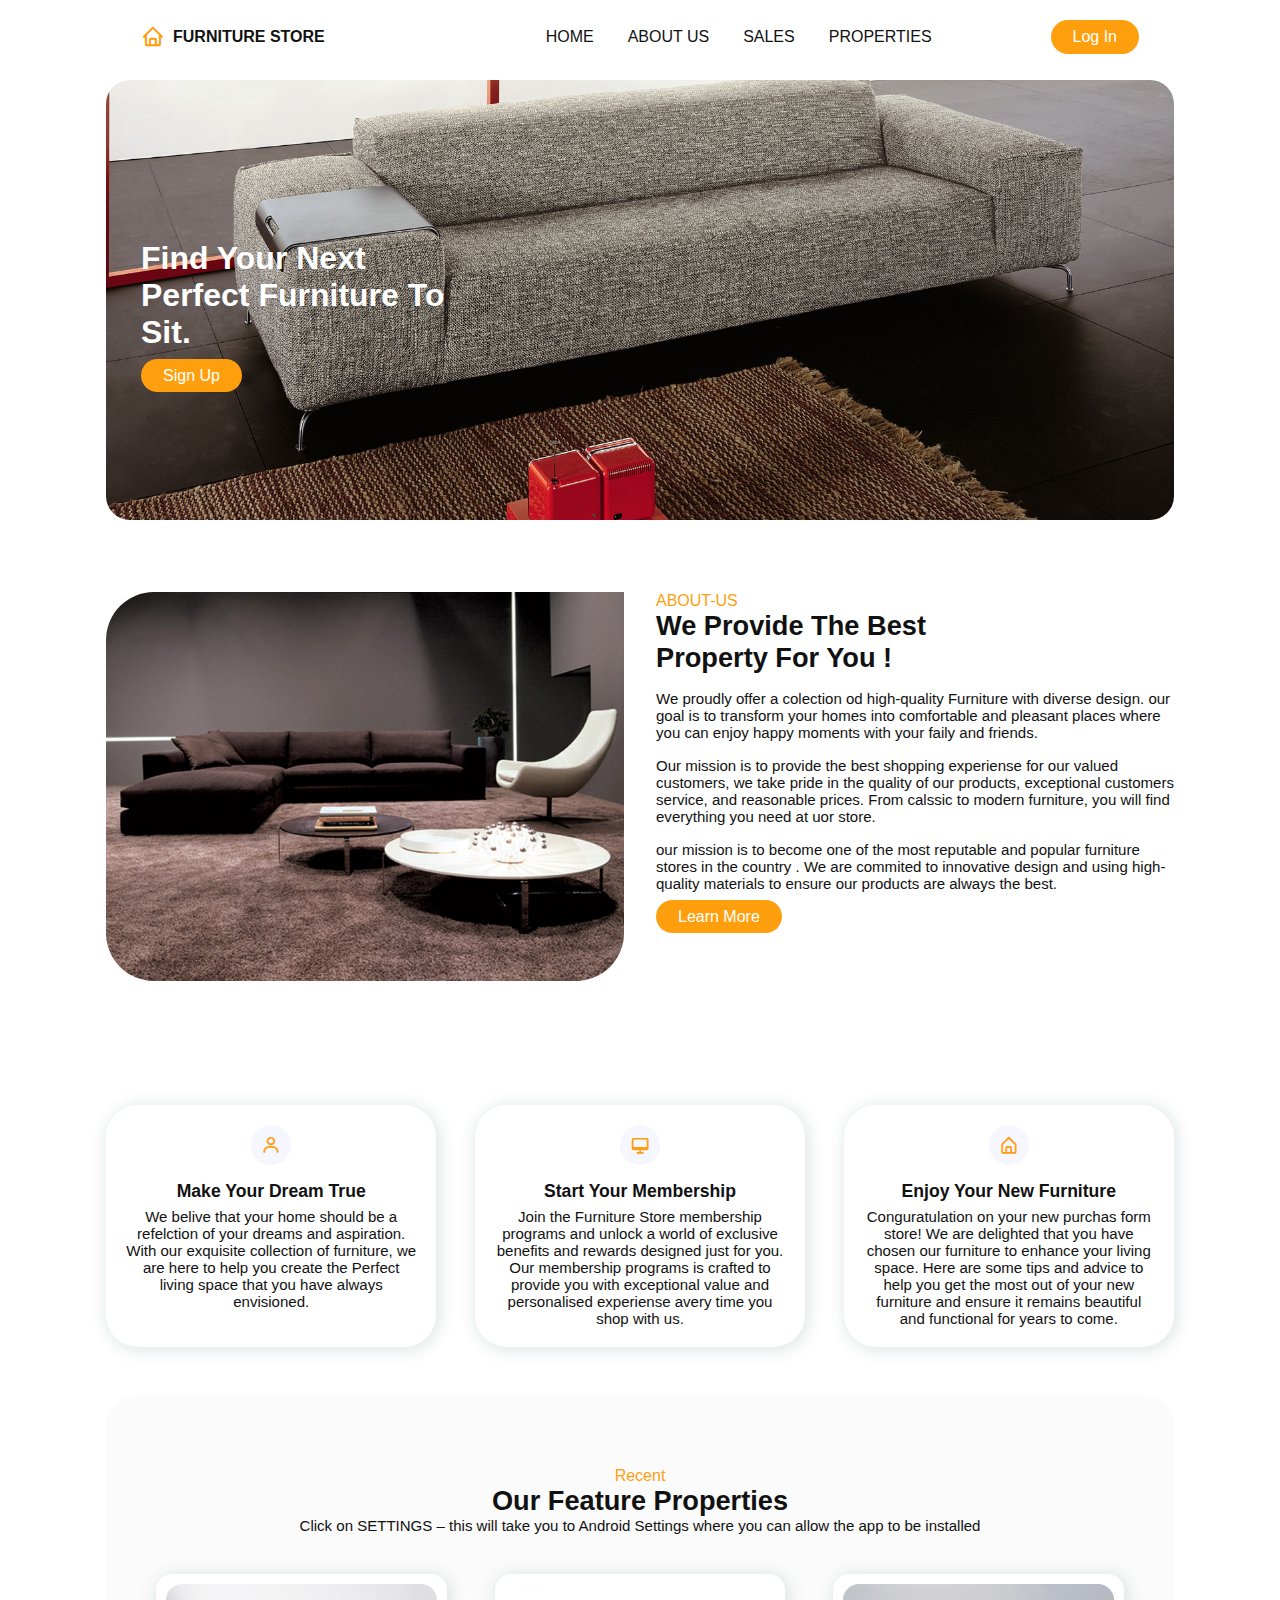
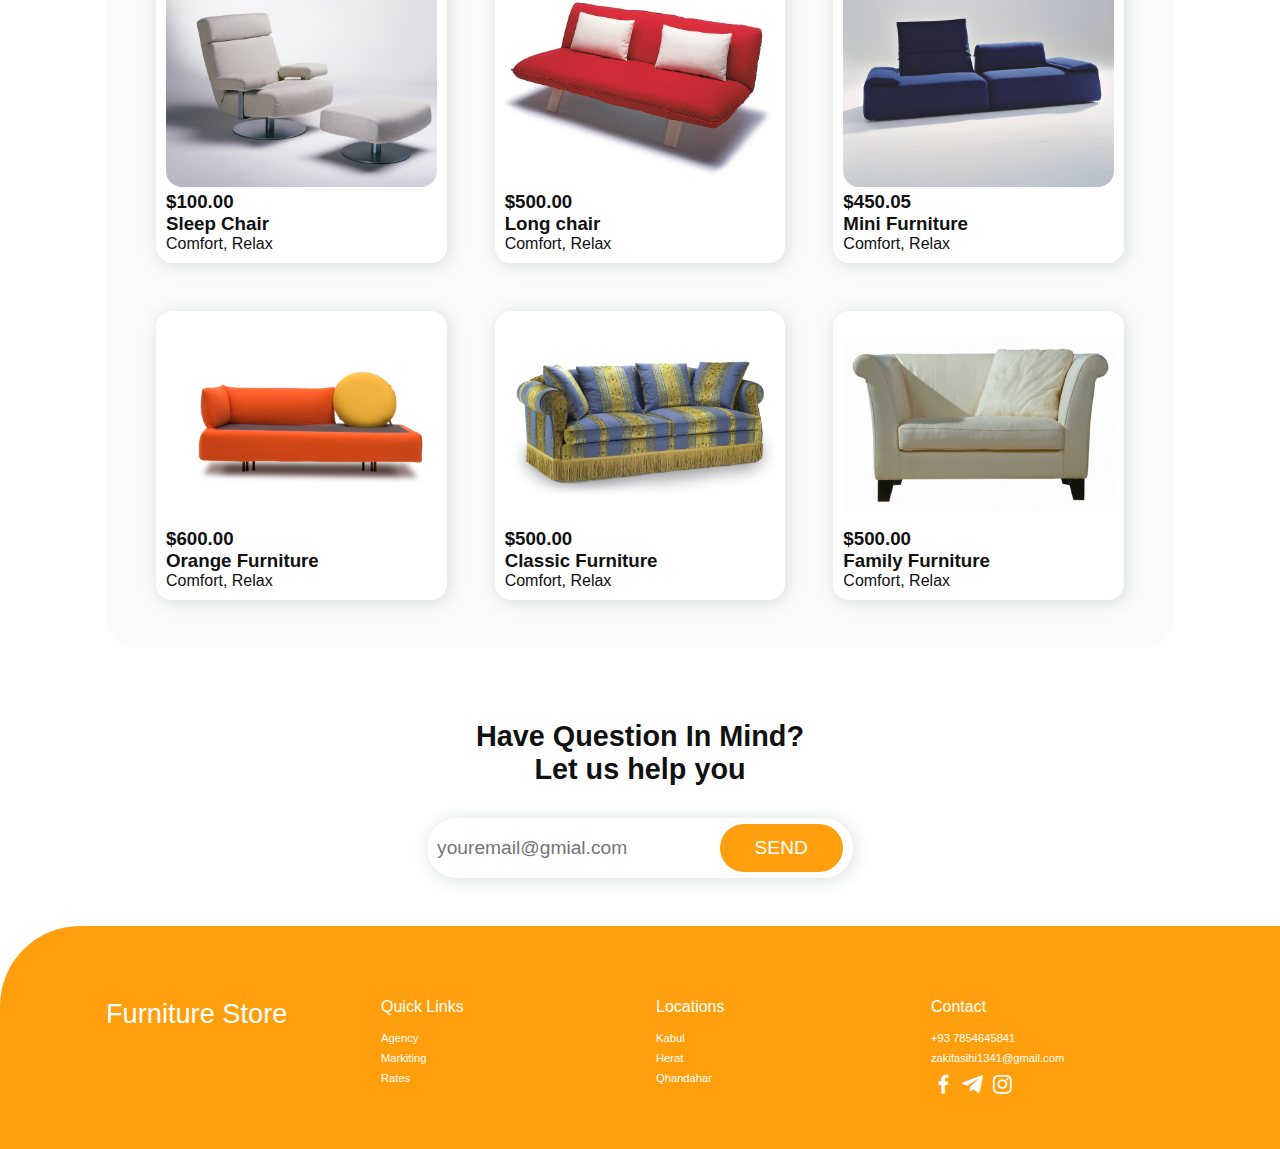
<file: index.html>
<!DOCTYPE html>
<html lang="en">
<head>
    <meta charset="UTF-8">
    <meta http-equiv="X-UA-Compatible" content="IE=edge">
    <meta name="viewport" content="width=device-width, initial-scale=1.0">
    <title>Furniture Store</title>
    <link rel="stylesheet" href="style.css">
    <link rel="stylesheet" href="https://cdn.jsdelivr.net/npm/boxicons@latest/css/boxicons.min.css">
</head>
<body>

    <!-- Navbar -->
    
    <header>
        <div class="nav container">
            <!-- Logo -->
            <a href="index.html" class="logo"><i class="bx bx-home"></i> Furniture Store</a>
            <!-- Menu Icon -->
            <input type="checkbox" name="" id="menu">
            <label for="menu"></label>
            <!-- Nav List -->
            <ul class="navbar">
                <li><a href="#home">Home</a></li>
                <li><a href="#about">About Us</a></li>
                <li><a href="#sales">Sales</a></li>
                <li><a href="#properties">Properties</a></li>
            </ul>
            <!-- Log in button -->
            <a href="login.html" class="btn"> Log In</a>
        </div>
    </header>
    <!-- Home -->
    <section class="home container" id="home">
        <div class="home-text">
            <h1>Find Your Next <br> Perfect Furniture To <br> Sit.</h1>
            <a href="sign-up.html" class="btn">Sign Up</a>
        </div>
    </section>
    <!-- About -->
    <section class="about container" id="about">
        <div class="about-img">
            <img src="./Img/About us.jpg" alt="">
        </div>
        <div class="about-text">
            <span>About-Us</span>
            <h2>We Provide The Best <br>Property For You !</h2>
            <p>We proudly offer a colection od high-quality Furniture with diverse design. our goal is to transform
                your homes into comfortable and pleasant places where you can enjoy happy moments with your faily and friends.
            </p>
            <p>Our mission is to provide the best shopping experiense for our valued customers, we take pride in the quality 
                of our products, exceptional customers service, and reasonable prices. From calssic to modern furniture, you will find everything you need at uor store.
            </p>
            <p>our mission is to become one of the most reputable and popular furniture stores in the country . We are 
                commited to innovative  design and using high-quality  materials to ensure our products are always the best.
            </p>
            <a href="#" class="btn">Learn More</a>
        </div>
    </section>
    <!-- sales -->
    <section class="sales container" id="sales">
        <!-- Box 1-->
        <div class="box">
            <i class='bx bx-user'></i>
            <h3>Make Your Dream True</h3>
            <p>We belive that your home should be a refelction of your dreams and aspiration. With our exquisite collection 
                of furniture, we are here to help you create the Perfect living space that you have always envisioned.
            </p>
        </div>
        <!-- Box 1-->
                <div class="box">
                    <i class='bx bx-desktop'></i>
                    <h3>Start Your Membership</h3>
                    <p>Join the Furniture Store membership programs and unlock a world of exclusive benefits and rewards
                        designed just for you. Our membership programs is crafted to provide you with exceptional value 
                        and personalised  experiense avery time you shop with us.
                    </p>
                </div>
        <!-- Box 1-->
        <div class="box">
            <i class='bx bx-home-alt'></i>
            <h3>Enjoy Your New Furniture</h3>
            <p>Conguratulation on your new purchas form store! We are delighted that you have chosen our
                furniture to enhance your living space. Here are some tips and advice to help you get the most out of
                your new furniture and ensure it remains beautiful and functional for years to come.
            </p>
        </div>
    </section>
    <!-- Properties -->
    <section class="properties container" id="properties">
        <div class="heading">
            <span>Recent</span>
            <h2>Our Feature Properties</h2>
            <p>Click on SETTINGS – this will take you to Android Settings where you can allow the app to be installed</p>
        </div>
        <div class="properties-container container">
            <!-- Box 1 -->
            <div class="box">
                <img src="./Img/1.jpg" alt="">
                <h3>$100.00</h3>
                <div class="content">
                    <div class="text">
                        <h3>Sleep Chair</h3>
                        <p>Comfort, Relax</p>
                    </div>
                </div>
            </div>
            <!-- Box 2 -->
            <div class="box">
                <img src="./Img/2.jpg" alt="">
                <h3>$500.00</h3>
                <div class="content">
                    <div class="text">
                        <h3>Long chair</h3>
                        <p>Comfort, Relax</p>
                    </div>
                </div>
            </div>
            <!-- Box 3 -->
            <div class="box">
                <img src="./Img/3.jpg" alt="">
                <h3>$450.05</h3>
                <div class="content">
                    <div class="text">
                        <h3>Mini Furniture</h3>
                        <p>Comfort, Relax</p>
                    </div>
                </div>
            </div>
            <!-- Box 4 -->
            <div class="box">
                <img src="./Img/4.jpg" alt="">
                <h3>$600.00</h3>
                <div class="content">
                    <div class="text">
                        <h3>Orange Furniture</h3>
                        <p>Comfort, Relax</p>
                    </div>
                </div>
            </div>
            <!-- Box 5 -->
            <div class="box">
                <img src="./Img/5.jpg" alt="">
                <h3>$500.00</h3>
                <div class="content">
                    <div class="text">
                        <h3>Classic Furniture</h3>
                        <p>Comfort, Relax</p>
                    </div>
                </div>
            </div>
            <!-- Box 6 -->
            <div class="box">
                <img src="./Img/6.jpg" alt="">
                <h3>$500.00</h3>
                <div class="content">
                    <div class="text">
                        <h3>Family Furniture</h3>
                        <p>Comfort, Relax</p>
                    </div>
                </div>
            </div>
        </div>
    </section>
    <!-- News Letter -->
    <Section class="newsletter container">
        <h2>Have Question In Mind? <br> Let us help you</h2>
        <form action="">
            <input type="email" name="" id="email-box" placeholder="youremail@gmial.com" required>
            <input type="submit" value="Send" class="btn">
        </form>
    </Section>
    <!-- Footer -->
    <section class="footer">
        <div class="footer-container container">
            <h2>Furniture Store</h2>
            <div class="footer-box">
                <h3>Quick Links</h3>
                <a href="#">Agency</a>
                <a href="#">Markiting</a>
                <a href="#">Rates</a>
            </div>
            <div class="footer-box">
                <h3>Locations</h3>
                <a href="#">Kabul</a>
                <a href="#">Herat</a>
                <a href="#">Qhandahar</a>
            </div>
            <div class="footer-box">
                <h3>Contact</h3>
                <a href="#">+93 7854645841</a>
                <a href="#">zakifasihi1341@gmail.com</a>
                <div class="social">
                    <a href="#"><i class='bx bxl-facebook'></i></a>
                    <a href="#"><i class='bx bxl-telegram'></i></a>
                    <a href="#"><i class='bx bxl-instagram'></i></a>
                </div>
            </div>
        </div>
    </section>

</body>
</html>
</file>
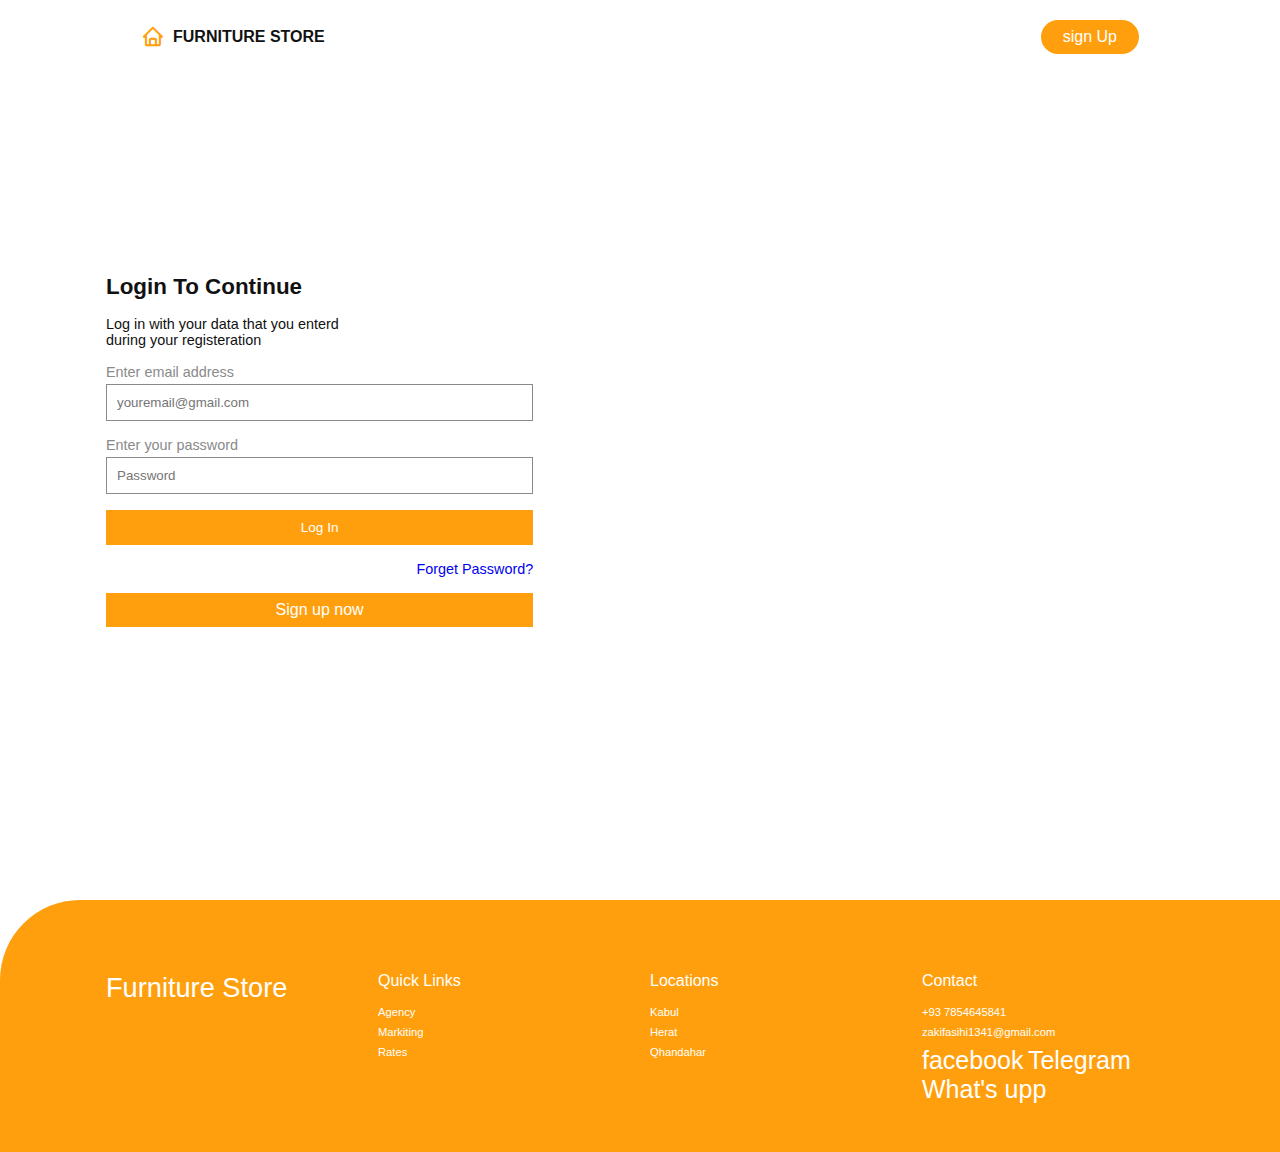
<file: login.html>
<!DOCTYPE html>
<html lang="en">
<head>
    <meta charset="UTF-8">
    <meta http-equiv="X-UA-Compatible" content="IE=edge">
    <meta name="viewport" content="width=device-width, initial-scale=1.0">
    <title>Log in Page</title>
    <link rel="stylesheet" href="style.css">
    <link rel="stylesheet"
  href="https://cdn.jsdelivr.net/npm/boxicons@latest/css/boxicons.min.css">
</head>
<body>

    <!-- Navbar -->
    
    <header>
        <div class="nav container">
            <!-- Logo -->
            <a href="index.html" class="logo"><i class="bx bx-home"></i> Furniture Store</a>

            <!-- Log in button -->
            <a href="sign-up.html" class="btn">sign Up</a>
        </div>

    </header>
    <!-- Log in-->
    <div class="login container">
        <div class="login-container">
            <h2>Login To Continue</h2>
            <p>Log in with your data that you enterd <br> during your registeration</p>
            <!-- Login Form-->
            <form action="">
                <span>Enter email address</span>
                <input type="email" placeholder="youremail@gmail.com" required>
                <span>Enter your password</span>
                <input type="password" placeholder="Password" required>
                <input type="submit" value="Log In" class="buttom">
                <a href="#">Forget Password?</a>
            </form>
            <a href="sign-up.html" class="btn">Sign up now</a>
        </div>
        <!-- Log In Image-->
        <div class="login-image">
            <img src="./Img/Welcome.png " alt="">
        </div>
    </div>

    <!-- Footer -->
    <section class="footer">
        <div class="footer-container container">
            <h2>Furniture Store</h2>
            <div class="footer-box">
                <h3>Quick Links</h3>
                <a href="#">Agency</a>
                <a href="#">Markiting</a>
                <a href="#">Rates</a>
            </div>
            <div class="footer-box">
                <h3>Locations</h3>
                <a href="#">Kabul</a>
                <a href="#">Herat</a>
                <a href="#">Qhandahar</a>
            </div>
            <div class="footer-box">
                <h3>Contact</h3>
                <a href="#">+93 7854645841</a>
                <a href="#">zakifasihi1341@gmail.com</a>
                <div class="social">
                    <a href="#">facebook</a>
                    <a href="#">Telegram</a>
                    <a href="#">What's upp</a>
                </div>
            </div>
        </div>
    </section>

</body>
</html>
</file>
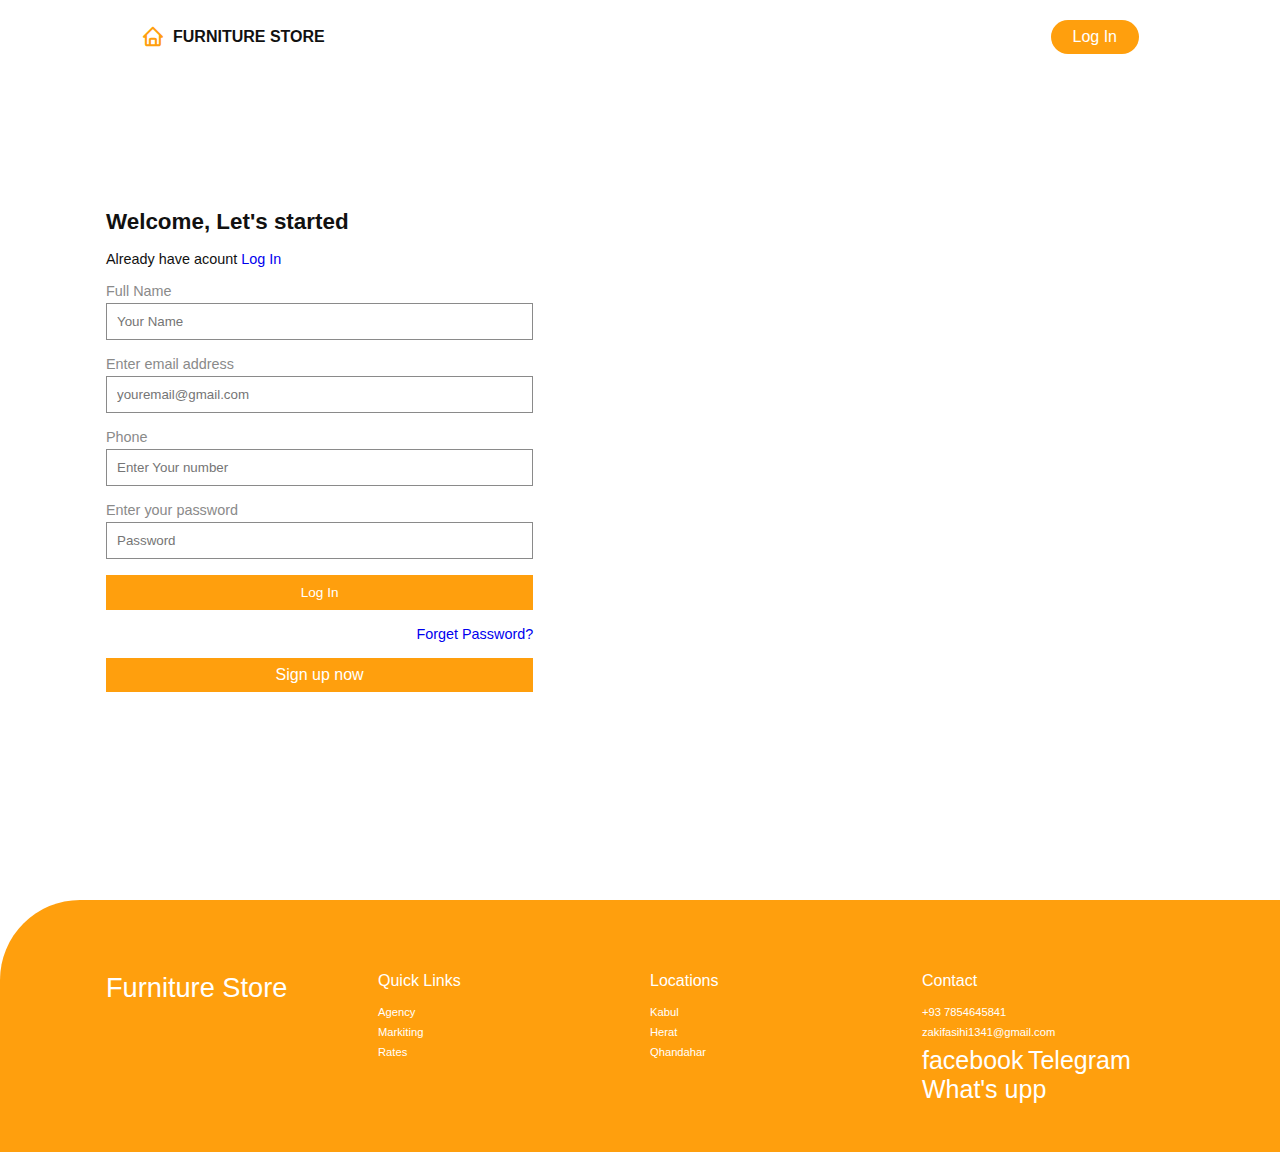
<file: sign-up.html>
<!DOCTYPE html>
<html lang="en">
<head>
    <meta charset="UTF-8">
    <meta http-equiv="X-UA-Compatible" content="IE=edge">
    <meta name="viewport" content="width=device-width, initial-scale=1.0">
    <title>Sing Up page</title>
    <link rel="stylesheet" href="style.css">
    <link rel="stylesheet" href="https://cdn.jsdelivr.net/npm/boxicons@latest/css/boxicons.min.css">
</head>
<body>

    <!-- Navbar -->
    
    <header>
        <div class="nav container">
            <!-- Logo -->
            <a href="index.html" class="logo"><i class="bx bx-home"></i> Furniture Store</a>

            <!-- Log in button -->
            <a href="login.html" class="btn">Log In</a>
        </div>

    </header>
    <!--Sign Up -->
    <div class="login container">
        <div class="login-container">
            <h2>Welcome, Let's started</h2>
            <p>Already have acount <a href="login.html">Log In</a></p>
            <!-- Login Form-->
            <form action="">
                <span>Full Name</span>
                <input type="text" placeholder="Your Name" required>
                <span>Enter email address</span>
                <input type="email" placeholder="youremail@gmail.com" required>
                <span>Phone</span>
                <input type="tel" placeholder="Enter Your number" required>
                <span>Enter your password</span>
                <input type="password" placeholder="Password" required>
                <input type="submit" value="Log In" class="buttom">
                <a href="#">Forget Password?</a>
            </form>
            <a href="sign-up.html" class="btn">Sign up now</a>
        </div>
        <!-- Log In Image-->
        <div class="login-image">
            <img src="./Img/Welcome.png " alt="">
        </div>
    </div>

    <!-- Footer -->
    <section class="footer">
        <div class="footer-container container">
            <h2>Furniture Store</h2>
            <div class="footer-box">
                <h3>Quick Links</h3>
                <a href="#">Agency</a>
                <a href="#">Markiting</a>
                <a href="#">Rates</a>
            </div>
            <div class="footer-box">
                <h3>Locations</h3>
                <a href="#">Kabul</a>
                <a href="#">Herat</a>
                <a href="#">Qhandahar</a>
            </div>
            <div class="footer-box">
                <h3>Contact</h3>
                <a href="#">+93 7854645841</a>
                <a href="#">zakifasihi1341@gmail.com</a>
                <div class="social">
                    <a href="#">facebook</a>
                    <a href="#">Telegram</a>
                    <a href="#">What's upp</a>
                </div>
            </div>
        </div>
    </section>

</body>
</html>
</file>
<file: style.css>
*{
    font-family: sans-serif;
    margin: 0;
    padding: 0;
    box-sizing: border-box;
    scroll-behavior: smooth;
    scroll-padding-top: 4rem;
    list-style: none;
    text-decoration: none;
}

:root{
    --main-color: #ff9f0d;
    --second-color: #9e9e9e;
    --text-color: #111111;
    --bg-color: #fff;
    --box-shadow: 2px 2px 18px rgb(14 52 54 / 15%)
}
img{
    width: 100%;
}
body{
    color: var(--text-color);
}
section{
    padding: 4.5rem 0 3rem;
}




.container{
    max-width: 1068px;
    margin-left: auto;
    margin-right: auto;
}

header{
    display: block;
    width: 100%;
    background: var(--bg-color);
    position: fixed;
    top: 0;
    left: 0;
    z-index: 100;
}
.nav{
    display: flex;
    align-items: center;
    justify-content: space-between;
    padding: 20px 35px;
}
.logo{
    display: flex;
    align-items: center;
    column-gap: 0.5rem;
    font-size: 1rem;
    font-weight: 700;
    color: var(--text-color);
    text-transform: uppercase;
}
.logo .bx{
    font-size: 24px;
    color: var(--main-color);
}
.navbar{
    display: flex;
}
.navbar a{
    padding: 8px 17px;
    color: var(--text-color);
    font-size: 1rem;
    text-transform: uppercase;
    font-weight: 500;
}
.navbar a:hover{
    color: var(--main-color);
}
#menu-icon{
    font-size: 24px;
    cursor: pointer;
    display: none;
}
#menu{
    display: none;
}
.btn{
    padding: 8px 22px;
    background: var(--main-color);
    color: var(--bg-color);
    border-radius: 5rem;
}
.btn:hover{
    background: #3492fd;
}
/* Home */
.home{
    margin-top: 5rem;
    background: url(./Img/Home.jpg);
    background-repeat: no-repeat;
    background-size: cover;
    background-position: center;
    height: 440px;
    border-radius: 1.5rem;
    display: flex;
    align-items: center;
}
.home-text{
    padding-left: 35px;
}
.home-text h1{
    color: var(--bg-color);
    font-size: 2rem;
    margin-bottom: 1rem;
}
.about{
    display: grid;
    grid-template-columns: repeat(auto-fit, minmax(18rem, auto));
    gap: 2rem;
}
.about-img img{
    border-radius: 3rem 0 3rem 3rem;
}
.about-text span{
    font-size: 1rem;
    text-transform: uppercase;
    font-weight: 500;
    color: var(--main-color);
}
.about-text h2{
    font-size: 1.7rem;
}
.about-text p{
    font-size: 0.940rem;
    margin: 1rem 0 1rem;
}
.sales{
    display: grid;
    grid-template-columns: repeat(auto-fit, minmax(240px, auto));
    gap: 2.4rem;
}
.sales .box{
    padding: 20px;
    background: var(--bg-color);
    box-shadow: var(--box-shadow);
    text-align: center;
    border-radius: 2rem;
}
.sales .box:hover{
    background: var(--main-color);
    color: var(--bg-color);
    transition: 0.4s all linear;
}
.sales .box .bx{
    padding: 10px;
    border-radius: 50%;
    background: #f6f6fe;
    color: var(--main-color);
    font-size: 20px;
}
.sales .box h3{
    font-size: 1.1rem;
    margin: 1rem 0 0.4rem;
}
.sales .box p{
    font-size: 00.940rem;
}
/* Properties */
.heading{
    text-align: center;
    margin-bottom: 2.5rem;
}
.heading span{
    font-weight: 500;
    color: var(--main-color);
}
.heading h2{
    font-size: 1.7rem;
}
.heading p{
    font-size: 0.940rem;
}
.properties{
    background: #fbfbfb;
    border-radius: 2rem;

}
.properties-container{
    display: grid;
    grid-template-columns: repeat(auto-fit, minmax(230px, auto));
    gap: 3rem;
    padding: 0 50px;
}
.properties-container .box{
    background: var(--bg-color);
    padding: 10px;
    border-radius: 1rem;
    box-shadow: var(--box-shadow);
}
.properties-container .box:hover{
    transform: translateY(-15px);
    transition: 0.4s;
}
.properties-container .box img{
    border-radius: 1rem;
}
/* Newsletter */
.newsletter{
    display: flex;
    flex-direction: column;
    align-items: center;
    row-gap: 2rem;
    justify-content: center;
    text-align: center;
}
.newsletter h2{
    font-size: 1.8rem;
}
.newsletter form{
    background: var(--bg-color);
    box-shadow: var(--box-shadow);
    padding: 6px 10px;
    border-radius: 5.5rem;
}
.newsletter form input{
    border: none;
    outline: none;
    font-size: 1.2rem;
}
.newsletter #email-box{
    width: 278px;
}
.newsletter .btn{
    padding: 13px 35px;
    font-weight: 490;
    text-transform: uppercase;
}
.footer{
    background: var(--main-color);
    color: var(--bg-color);
    border-radius: 5rem 0 0 0;
}
.footer-container{
    display: grid;
    grid-template-columns: repeat(auto-fit, minmax(240px, auto));
    gap: 2rem;
}
.footer-container h2{
    font-size: 1.7rem;
    font-weight: 500;
}
.footer-box{
    display: flex;
    flex-direction: column;
}
.footer-box h3{
    margin-bottom: 1rem;
    font-size: 1rem;
    font-weight: 400;
}
.footer-box a{
    font-size: 0.7rem;
    color: var(--bg-color);
    font-weight: 400;
    margin-bottom: 0.5rem;
}
.footer-box a:hover{
    color: var(--text-color);
}
.social a{
    font-size: 25px;
    margin: right 2rem;
}
/* Log In */
.login{
    display: grid;
    grid-template-columns: 0.4fr 0fr;
    align-items: center;
    min-height: 100vh;
}
.login-container{
    display: flex;
    flex-direction: column;
    row-gap: 1rem;
}
.login-container h2{
    font-size: 1.4rem;
}
.login-container p {
    font-size: 0.9rem;
}
.login-container form{
    display: flex;
    flex-direction: column;
}
.login-container form span{
    font-size: 0.9rem;
    color: #8a8a8a;
    margin-bottom: 4px;
}
.login-container form input{
    border: 1px solid #8a8a8a;
    outline: none;
    padding: 10px;
    margin-bottom: 1rem;
    background: var(--bg-color);
}
.login-container form .buttom{
    outline: none;
    border: none;
    background: var(--main-color);
    color: var(--bg-color);
    font-size: 0.85rem;
}
.login-container form .buttom:hover{
    background: #3492fd;
}
.login-container form a{
    font-size: 0.9rem;
    text-align: right;
}
.login-container .btn{
    border-radius: 0;
    text-align: center;
}

/* Making Responsive */
@media (max-width:1080px){
    .container{
        margin-left: 1rem;
        margin-right: 1rem;
    }
}
@media (max-width:880px){
    section{
        padding: 4rem 0 3rem;
    }
    .properties-container{
        grid-template-columns: repeat(auto-fit, minmax(200px, auto));
        gap: 1rem;
        padding: 0 10px;
    }
    .footer-container{
        grid-template-columns: repeat(auto-fit, minmax(200px, auto));
        gap: 1rem;
    }
    .login{
        grid-template-columns: 0.6fr 1fr;
    }
}
 @media(max-width:760px){ 
    .nav{
        padding: 10px 0;
    }
    #menu-icon{
        display: initial;
    }
    .navbar{
        position: absolute;
        top: 0;
        left: 0;
        right: 0;
        display: flex;
        flex-direction: column;
        background: var(--second-color);
        text-align: center;
    }
    .navbar a{
        display: block;
        margin: 1rem;
        padding: 20px;
        color: var(--main-color);
    }
    .navbar a:hover{
        background: var(--main-color);
        color: var(--bg-color);
        transition: 0.3s;
    }
    #menu */
    .about-text span{
        font-size: 0.9rem;
    }
    .about-text h2,
    .heading h2,
    .newsletter h2{
        font-size: 1.4rem;
    }
} 

@media(max-width:640px){
    .about-text{
        text-align: center;
    }
    .about-img{
        order: 2;
    }
    .login{
        grid-template-columns: 0.8rem 1fr;
    }
    .login{
        margin-top: 3rem;
    }
}

@media(max-width:570px){
    .login-image{
        display: none;
    }
    .login{
        justify-content: center;
        grid-template-columns: 1fr;
    }
}
@media(max-width:442px){
    .home-text{
        padding-left: 14px;
    }
    .home-text h1{
        font-size: 1.7rem;
    }
    .about-text h2,
    .heading h2,
    .newsletter h2{
        font-size: 1.2rem;
    }
    .properties-container{
        padding: 0;
    }
    .newsletter #email-box{
        width: 140px;
    }
    .footer{
        border-radius: 3rem 0 0 0;
    }
}
</file>
